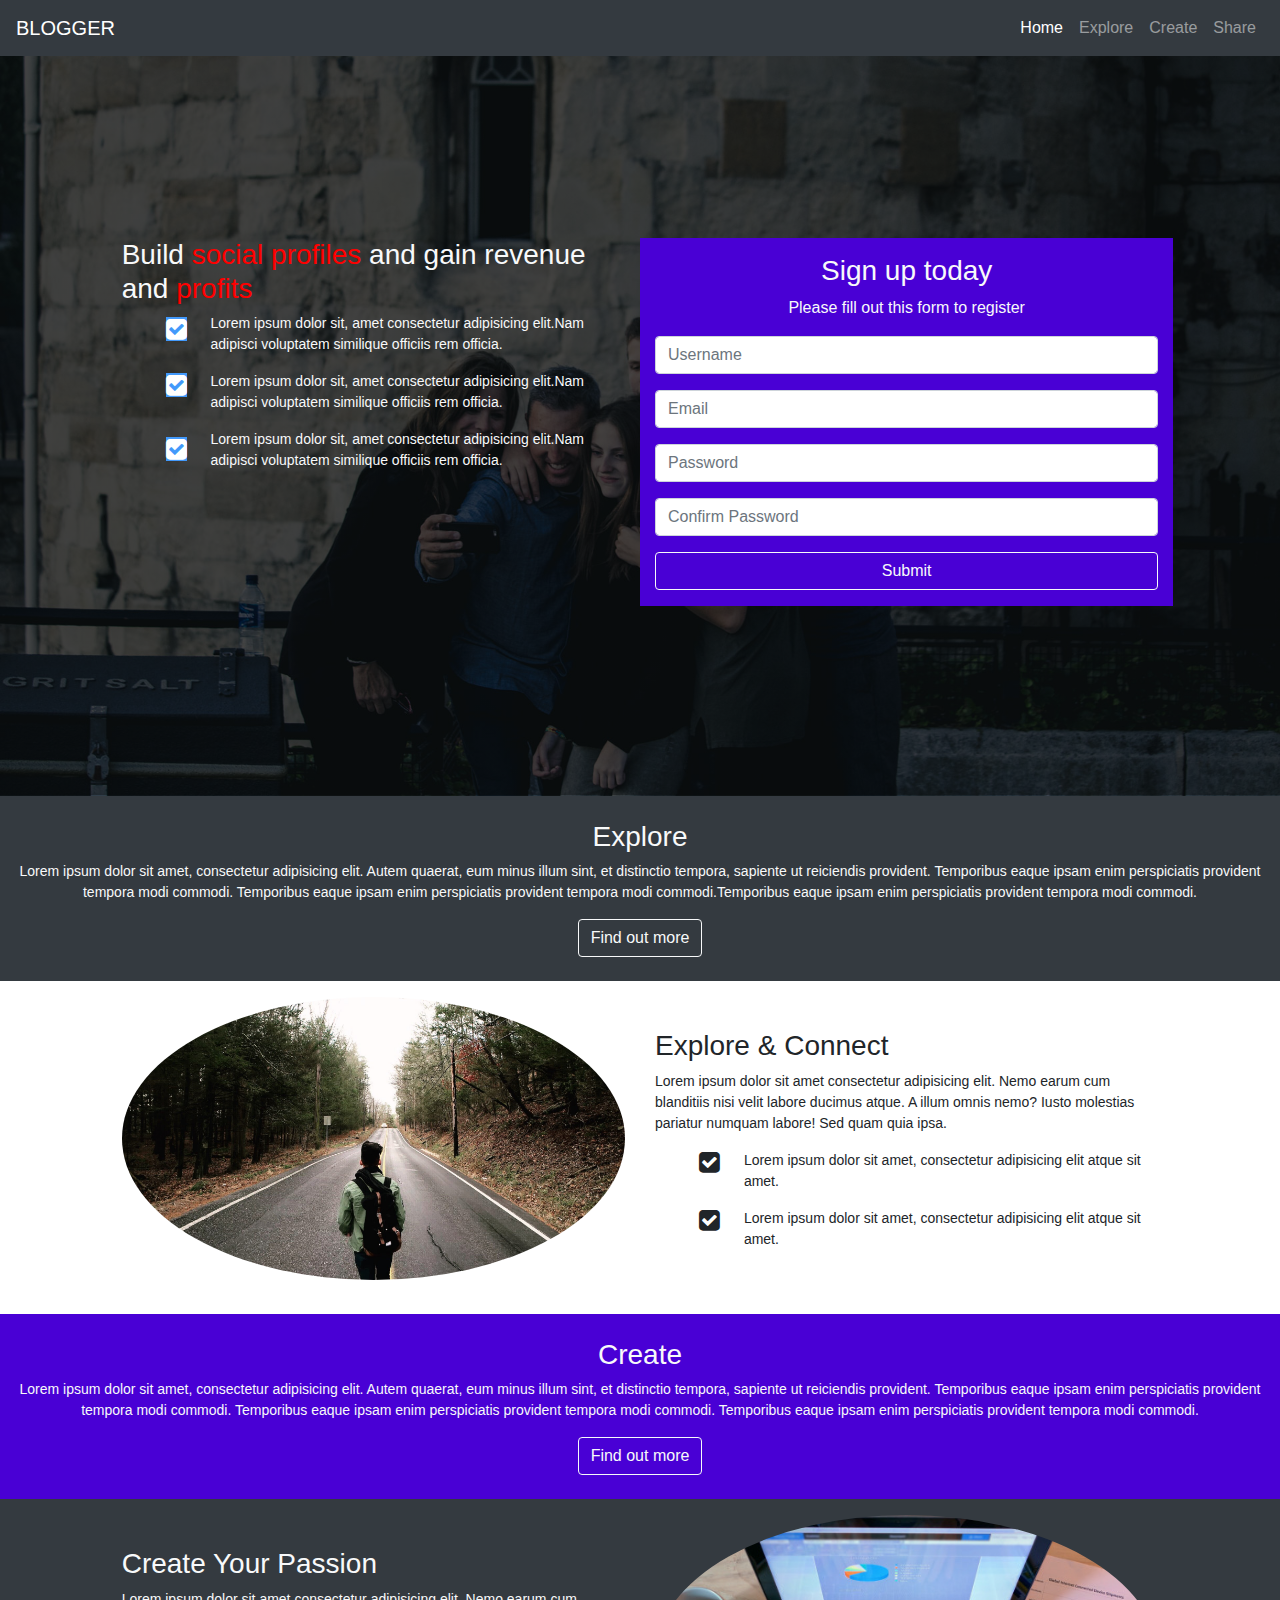
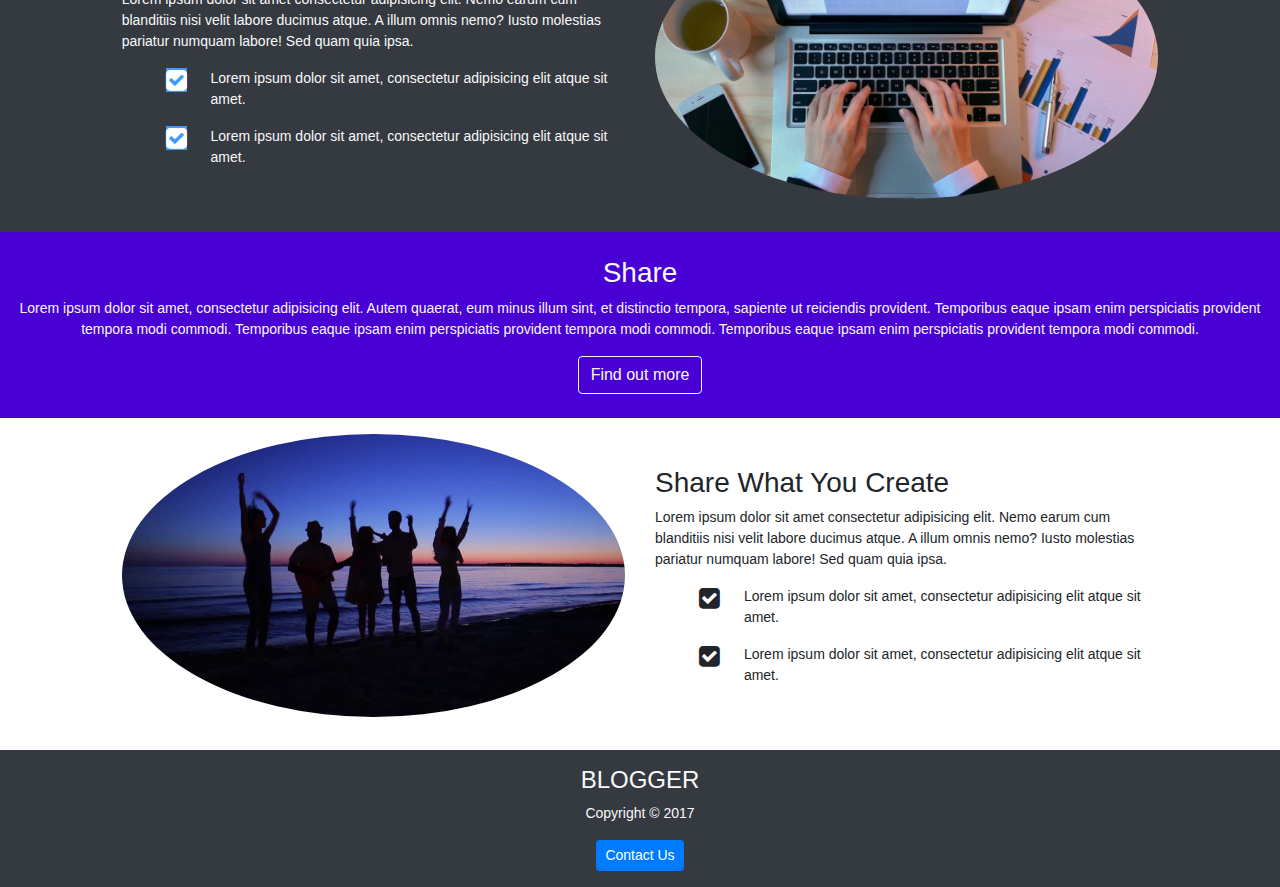
<file: Bootstrap-Responsive/index.html>
<!doctype html>
<html lang="en">

<head>
    <meta charset="utf-8">
    <meta name="viewport" content="width=device-width, initial-scale=1, shrink-to-fit=no">

    <link rel="stylesheet" href="https://maxcdn.bootstrapcdn.com/bootstrap/4.0.0/css/bootstrap.min.css"
        integrity="sha384-Gn5384xqQ1aoWXA+058RXPxPg6fy4IWvTNh0E263XmFcJlSAwiGgFAW/dAiS6JXm" crossorigin="anonymous">
    <link rel="stylesheet" href="https://stackpath.bootstrapcdn.com/font-awesome/4.7.0/css/font-awesome.min.css">
    <link rel="stylesheet" href="style.css">
    <link rel="stylesheet" href="https://cdnjs.cloudflare.com/ajax/libs/font-awesome/4.7.0/css/font-awesome.min.css">

    <title>Challenge 06 Bootstrap</title>
</head>

<body data-spy="scroll" data-target=".navbar" data-offset="50">
    <!--navbar-->
    <nav class="navbar navbar-expand-md navbar-dark bg-dark fixed-top">
        <a class="navbar-brand text-uppercase" href="#">Blogger</a>
        <button class="navbar-toggler" type="button" data-toggle="collapse" data-target="#navbarNav"
            aria-controls="navbarNav" aria-expanded="false" aria-label="Toggle navigation">
            <span class="navbar-toggler-icon"></span>
        </button>
        <div class="collapse navbar-collapse" id="navbarNav">
            <ul class="navbar-nav ml-auto">
                <li class="nav-item">
                    <a class="nav-link active" href="#home">Home</a>
                </li>
                <li class="nav-item">
                    <a class="nav-link" href="#explore">Explore</a>
                </li>
                <li class="nav-item">
                    <a class="nav-link" href="#create">Create</a>
                </li>
                <li class="nav-item">
                    <a class="nav-link" href="#share">Share</a>
                </li>
            </ul>
        </div>
    </nav>
    <!--header-->
    <div class="container-fluid">
        <div class="row mt-5 bg-image d-flex justify-content-center" id="home">
            <div class="col-12 space"></div>
            <div class="col-5 d-none d-lg-block">
                <h3 class="text-light"> Build<span class="red"> social profiles</span> and gain revenue
                    and <span class="red"> profits</span></h3>
                <div class="row">
                    <div class="col-1 offset-1">
                        <i class="fa fa-check-square mt-1 mb-4 icon-blue" style="font-size:24px"></i>
                        <i class="fa fa-check-square mt-2 mb-4 icon-blue" style="font-size:24px"></i>
                        <i class="fa fa-check-square mt-3 mb-4 icon-blue" style="font-size:24px"></i>
                    </div>
                    <div class="col-10 text-light size-sm">
                        <p>Lorem ipsum dolor sit, amet consectetur adipisicing elit.Nam adipisci
                            voluptatem similique officiis rem officia.</p>
                        <p>Lorem ipsum dolor sit, amet consectetur adipisicing elit.Nam adipisci
                            voluptatem similique officiis rem officia.</p>
                        <p>Lorem ipsum dolor sit, amet consectetur adipisicing elit.Nam adipisci
                            voluptatem similique officiis rem officia.</p>
                    </div>
                </div>
            </div>
            <div class="col-lg-5 col-md-10 col-sm-12 purple">
                <h3 class="text-center text-light pt-3">Sign up today</h3>
                <p class="text-center text-light">Please fill out this form to register</p>
                <form>
                    <div class="form-group">
                        <input type="text" class="form-control" placeholder="Username">
                    </div>
                    <div class="form-group">
                        <input type="email" class="form-control" placeholder="Email">
                    </div>
                    <div class="form-group">
                        <input type="password" class="form-control" placeholder="Password">
                    </div>
                    <div class="form-group">
                        <input type="password" class="form-control" placeholder="Confirm Password">
                    </div>
                    <div class="form-group">
                        <button type="submit" class="btn btn-outline-light btn-block">Submit</button>
                    </div>
                </form>
            </div>
            <div class="col-12 space"></div>
        </div>
        <!--section1-Explore-->
        <div class="row d-flex justify-content-center text-center text-light bg-dark py-4" id="explore">
            <div class="col-sm-12">
                <h3>Explore</h3>
                <p class="size-sm">Lorem ipsum dolor sit amet, consectetur adipisicing elit. Autem quaerat, eum minus
                    illum sint, et distinctio tempora, sapiente ut reiciendis provident. Temporibus eaque ipsam enim
                    perspiciatis provident tempora modi commodi. Temporibus eaque ipsam enim
                    perspiciatis provident tempora modi commodi.Temporibus eaque ipsam enim
                    perspiciatis provident tempora modi commodi.</p>
                <button type="submit" class="btn btn-outline-light btn-md">Find out more</button>
            </div>
        </div>
        <!--section2-->
        <div class="row d-flex justify-content-center" id="explore">
            <div class="col-sm-10 col-lg-5 py-3">
                <img src="./images/explore-section11.jpg" class="rounded-circle mx-auto d-block"
                    style="max-width: 100%; height: auto;" />
            </div>
            <div class="col-sm-10 col-lg-5 my-5">
                <h3>Explore & Connect</h3>
                <p class="size-sm">Lorem ipsum dolor sit amet consectetur adipisicing elit. Nemo earum cum blanditiis
                    nisi velit labore ducimus atque. A illum omnis nemo? Iusto molestias pariatur numquam labore! Sed
                    quam quia ipsa.</p>
                <div class="row">
                    <div class="col-1 col-sm-1 offset-sm-1">
                        <i class="fa fa-check-square" style="font-size:24px"></i>
                    </div>
                    <div class="col-10">
                        <p class="size-sm">Lorem ipsum dolor sit amet, consectetur adipisicing elit atque sit amet.</p>
                    </div>
                </div>
                <div class="row">
                    <div class="col-1 col-sm-1 offset-sm-1">
                        <i class="fa fa-check-square" style="font-size:24px"></i>
                    </div>
                    <div class="col-10">
                        <p class="size-sm">Lorem ipsum dolor sit amet, consectetur adipisicing elit atque sit amet.</p>
                    </div>
                </div>
            </div>
        </div>
        <!--section3-Create-->
        <div class="row d-flex justify-content-center text-center text-light purple py-4" id="create">
            <div class="col">
                <h3>Create</h3>
                <p class="size-sm">Lorem ipsum dolor sit amet, consectetur adipisicing elit. Autem quaerat, eum
                    minus illum sint, et distinctio tempora, sapiente ut reiciendis provident. Temporibus eaque
                    ipsam enim perspiciatis provident tempora modi commodi. Temporibus eaque ipsam enim
                    perspiciatis provident tempora modi commodi. Temporibus eaque ipsam enim
                    perspiciatis provident tempora modi commodi.</p>
                <button type="submit" class="btn btn-outline-light btn-md">Find out more</button>
            </div>
        </div>
        <!--section4-->
        <div class="row d-flex justify-content-center bg-dark text-light" id="create">
            <div class="col-sm-10 col-lg-5 my-5">
                <h3 class="text-capitalize">Create your passion</h3>
                <p class="size-sm">Lorem ipsum dolor sit amet consectetur adipisicing elit. Nemo earum cum blanditiis
                    nisi velit labore ducimus atque. A illum omnis nemo? Iusto molestias pariatur numquam labore! Sed
                    quam quia ipsa.</p>
                <div class="row">
                    <div class="col-1 col-sm-1 offset-sm-1">
                        <i class="fa fa-check-square icon-blue" style="font-size:24px"></i>
                    </div>
                    <div class="col-10">
                        <p class="size-sm">Lorem ipsum dolor sit amet, consectetur adipisicing elit atque sit amet.</p>
                    </div>
                </div>
                <div class="row">
                    <div class="col-1 col-sm-1 offset-sm-1">
                        <i class="fa fa-check-square icon-blue" style="font-size:24px"></i>
                    </div>
                    <div class="col-10">
                        <p class="size-sm">Lorem ipsum dolor sit amet, consectetur adipisicing elit atque sit amet.</p>
                    </div>
                </div>
            </div>
            <div class="col-sm-10 col-lg-5 py-3">
                <img src="./images/create-section11.jpg" class="rounded-circle mx-auto d-block"
                    style="max-width: 100%; height: auto;" />
            </div>
        </div>
        <!--section5-Share-->
        <div class="row d-flex justify-content-center text-center text-light purple py-4" id="share">
            <div class="col">
                <h3>Share</h3>
                <p class="size-sm">Lorem ipsum dolor sit amet, consectetur adipisicing elit. Autem quaerat, eum
                    minus illum sint, et distinctio tempora, sapiente ut reiciendis provident. Temporibus eaque
                    ipsam enim perspiciatis provident tempora modi commodi. Temporibus eaque ipsam enim
                    perspiciatis provident tempora modi commodi. Temporibus eaque ipsam enim
                    perspiciatis provident tempora modi commodi.</p>
                <button type="submit" class="btn btn-outline-light btn-md">Find out more</button>
            </div>
        </div>
        <!--section6-->
        <div class="row d-flex justify-content-center" id="share">
            <div class="col-sm-10 col-lg-5 py-3">
                <img src="./images/share-section11.jpg" class="rounded-circle mx-auto d-block"
                    style="max-width: 100%; height: auto;" />
            </div>
            <div class="col-sm-10 col-lg-5 my-5">
                <h3 class="text-capitalize">Share what you create</h3>
                <p class="size-sm">Lorem ipsum dolor sit amet consectetur adipisicing elit. Nemo earum cum blanditiis
                    nisi velit labore ducimus atque. A illum omnis nemo? Iusto molestias pariatur numquam labore! Sed
                    quam quia ipsa.</p>
                <div class="row">
                    <div class="col-1 col-sm-1 offset-sm-1">
                        <i class="fa fa-check-square" style="font-size:24px"></i>
                    </div>
                    <div class="col-10">
                        <p class="size-sm">Lorem ipsum dolor sit amet, consectetur adipisicing elit atque sit amet.</p>
                    </div>
                </div>
                <div class="row">
                    <div class="col-1 col-sm-1 offset-sm-1">
                        <i class="fa fa-check-square" style="font-size:24px"></i>
                    </div>
                    <div class="col-10">
                        <p class="size-sm">Lorem ipsum dolor sit amet, consectetur adipisicing elit atque sit amet.</p>
                    </div>
                </div>
            </div>
        </div>
        <!--footer-->
        <div class="row d-flex justify-content-center text-center text-light bg-dark py-3">
            <div class="col">
                <h4 class="text-uppercase">Blogger</h4>
                <p class="size-sm">Copyright &copy 2017</p>
                <button type="submit" class="btn btn-primary btn-sm">Contact Us</button>
            </div>
        </div>
    </div>


    <script src="https://code.jquery.com/jquery-3.2.1.slim.min.js"
        integrity="sha384-KJ3o2DKtIkvYIK3UENzmM7KCkRr/rE9/Qpg6aAZGJwFDMVNA/GpGFF93hXpG5KkN"
        crossorigin="anonymous"></script>
    <script src="https://cdnjs.cloudflare.com/ajax/libs/popper.js/1.12.9/umd/popper.min.js"
        integrity="sha384-ApNbgh9B+Y1QKtv3Rn7W3mgPxhU9K/ScQsAP7hUibX39j7fakFPskvXusvfa0b4Q"
        crossorigin="anonymous"></script>
    <script src="https://maxcdn.bootstrapcdn.com/bootstrap/4.0.0/js/bootstrap.min.js"
        integrity="sha384-JZR6Spejh4U02d8jOt6vLEHfe/JQGiRRSQQxSfFWpi1MquVdAyjUar5+76PVCmYl"
        crossorigin="anonymous"></script>

</body>

</html>
</file>
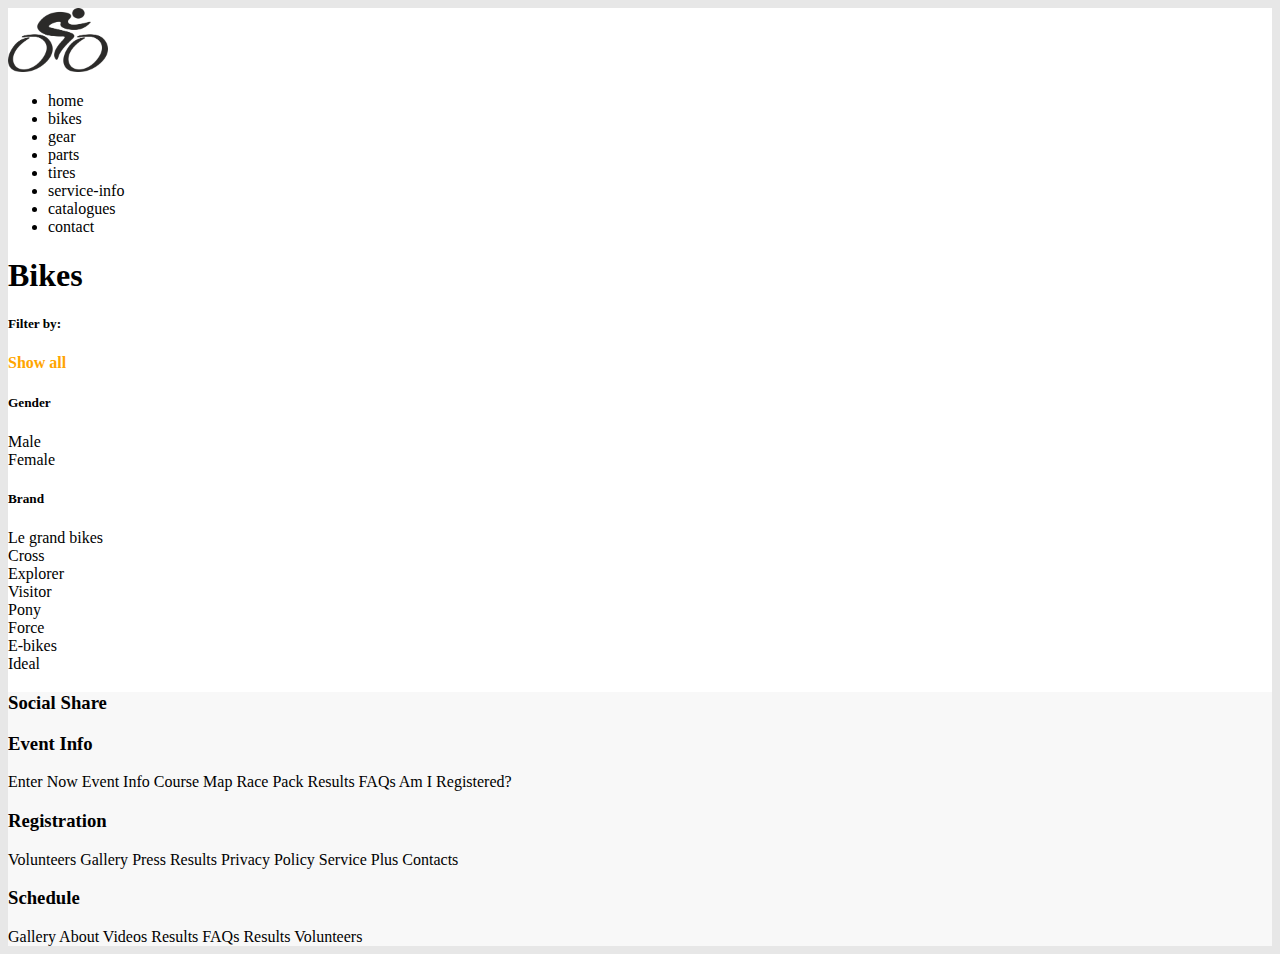
<file: JS-BikeShop/index.html>
<!DOCTYPE html>
<html>

<head>
    <title>Bikes</title>
    <meta name="keywords" content="html,css,javaScript">
    <meta name="description" content="Bikes">
    <meta name="author" content="">
    <meta charset="utf-8">
    <meta name="viewport" content="width=device-width,initial-scale=1.0">
    <!-- Latest compiled and minified BOOTSTRAP CSS -->
    <link href="https://cdn.jsdelivr.net/npm/bootstrap@5.0.1/dist/css/bootstrap.min.css" rel="stylesheet"
        integrity="sha384-+0n0xVW2eSR5OomGNYDnhzAbDsOXxcvSN1TPprVMTNDbiYZCxYbOOl7+AMvyTG2x" crossorigin="anonymous">
    <script src="https://cdn.jsdelivr.net/npm/bootstrap@5.0.1/dist/js/bootstrap.bundle.min.js"
        integrity="sha384-gtEjrD/SeCtmISkJkNUaaKMoLD0//ElJ19smozuHV6z3Iehds+3Ulb9Bn9Plx0x4"
        crossorigin="anonymous"></script>
    <!-- Local CSS -->
    <link rel="stylesheet" type="text/css" href="css/style.css">
    <!-- Font-awesome 5 cdn -->
    <link rel="stylesheet" href="https://use.fontawesome.com/releases/v5.7.2/css/all.css"
        integrity="sha384-fnmOCqbTlWIlj8LyTjo7mOUStjsKC4pOpQbqyi7RrhN7udi9RwhKkMHpvLbHG9Sr" crossorigin="anonymous">
    <link rel="stylesheet" type="text/css" href="https://fontawesome.com/v5.15/icons/twitter-square?style=brands">
</head>

<body>
    <!-- start here -->
    <div class="container">
        <nav class="navbar navbar-expand-lg border-bottom">
            <a class="navbar-brand" href="#"><img src="img/logo.png" style="width: 100px;"></a>
            <div class="collapse navbar-collapse d-flex justify-content-evenly">
                <ul class="navbar-nav mb-2 text-uppercase fw-bold text-dark d-flex justify-content-evenly"
                    id="navbarMenu">
                    <li class="nav-item orangeHover grayHover">
                        <a class="nav-link black" href="#">home</a>
                    </li>
                    <li class="nav-item orangeHover grayHover">
                        <a class="nav-link black" href="#">bikes</a>
                    </li>
                    <li class="nav-item orangeHover grayHover">
                        <a class="nav-link black" href="#">gear</a>
                    </li>
                    <li class="nav-item orangeHover grayHover">
                        <a class="nav-link black" href="#">parts</a>
                    </li>
                    <li class="nav-item orangeHover grayHover">
                        <a class="nav-link black" href="#">tires</a>
                    </li>
                    <li class="nav-item orangeHover grayHover">
                        <a class="nav-link black" href="#">service-info</a>
                    </li>
                    <li class="nav-item orangeHover grayHover">
                        <a class="nav-link black" href="#">catalogues</a>
                    </li>
                    <li class="nav-item orangeHover grayHover">
                        <a class="nav-link black" href="#">contact</a>
                    </li>
                </ul>
                <div class="d-flex justify-content-between orangeHover">
                    <a href="#" class="black mx-3"><i class="fas fa-search"></i></a>
                    <a href="#" class="black"><i class="fas fa-shopping-bag"></i></a>
                </div>
            </div>
        </nav>

        <div class="row my-3">
            <div class="col-12 border-bottom">
                <h1 class="m-3">Bikes</h1>
            </div>
        </div>

        <div class="row">
            <div class="col-3">
                <h5 class="fw-bold">Filter by:</h5>
                <div class="onHover border-bottom">
                    <div class="d-flex justify-content-between removeOrange orange bold pb-2" id="showAll">Show all
                        <span class="badge badgeShowAll bg-warning rounded-pill bg-secondary"></span>
                    </div>
                </div>

                <h5 class="fw-bold py-2">Gender</h5>
                <div class="onHover">
                    <div class="d-flex justify-content-between removeOrange pb-2" id="male">Male
                        <span class="badge badgeMale rounded-pill bg-secondary"></span>
                    </div>
                </div>
                <div class="onHover border-bottom">
                    <div class="d-flex justify-content-between removeOrange pb-3" id="female">Female
                        <span class="badge badgeFemale rounded-pill bg-secondary"></span>
                    </div>
                </div>

                <h5 class="fw-bold py-3">Brand</h5>
                <div class="onHover">
                    <div class="d-flex justify-content-between removeOrange text-uppercase pb-2" id="leGrandBikes">Le
                        grand
                        bikes
                        <span class="badge badgeLeGrandBikes rounded-pill bg-secondary"></span>
                    </div>
                </div>
                <div class="onHover">
                    <div class="d-flex justify-content-between removeOrange text-uppercase pb-2" id="cross">Cross
                        <span class="badge badgeCross rounded-pill bg-secondary"></span>
                    </div>
                </div>
                <div class="onHover">
                    <div class="d-flex justify-content-between removeOrange text-uppercase pb-2" id="explorer">Explorer
                        <span class="badge badgeExplorer rounded-pill bg-secondary"></span>
                    </div>
                </div>
                <div class="onHover">
                    <div class="d-flex justify-content-between removeOrange text-uppercase pb-2" id="visitor">Visitor
                        <span class="badge badgeVisitor rounded-pill bg-secondary"></span>
                    </div>
                </div>
                <div class="onHover">
                    <div class="d-flex justify-content-between removeOrange text-uppercase pb-2" id="pony">Pony
                        <span class="badge badgePony rounded-pill bg-secondary"></span>
                    </div>
                </div>
                <div class="onHover">
                    <div class="d-flex justify-content-between removeOrange text-uppercase pb-2" id="force">Force
                        <span class="badge badgeForce rounded-pill bg-secondary"></span>
                    </div>
                </div>
                <div class="onHover">
                    <div class="d-flex justify-content-between removeOrange text-uppercase pb-2" id="eBikes">E-bikes
                        <span class="badge badgeeBikes rounded-pill bg-secondary"></span>
                    </div>
                </div>
                <div class="onHover">
                    <div class="d-flex justify-content-between removeOrange text-uppercase pb-2" id="ideal">Ideal
                        <span class="badge badgeIdeal rounded-pill bg-secondary"></span>
                    </div>
                </div>
            </div>

            <div class="col-9">
                <div class="row" id="bikesContainer">
                    <!--<div class="col-4">
                            <div class="card">
                                <img src="img/${bike.image}.png" class="card-img-top px-3" style="height: 160px;">
                                <div class="card-body orange" style="height: 80px;">
                                    <h6>${bike.name}</h6>
                                    <p>${bike.price} $</p>
                                </div>
                            </div>
                        </div>  -->
                </div>
            </div>
        </div>

        <div class="row py-5 mt-5 lightgray">
            <div class="col-3">
                <h3>Social Share</h3>
                <div class="hoverGray pt-3">
                    <a href="" class="orange"><i class="fab fa-facebook-square fa-2x m-1"></i></a>
                    <a href="" class="orange"><i class="fab fa-instagram fa-2x m-1"></i></a>
                    <a href="" class="orange"><i class="fab fa-twitter-square fa-2x m-1"></i></a>
                    <a href="" class="orange"><i class="fab fa-linkedin fa-2x m-1"></i></a>
                </div>
            </div>
            <div class="col-3 border-start d-flex flex-column orangeHover">
                <h3>Event Info</h3>
                <a href="#" class="black">Enter Now</a>
                <a href="#" class="black">Event Info</a>
                <a href="#" class="black">Course Map</a>
                <a href="#" class="black">Race Pack</a>
                <a href="#" class="black">Results</a>
                <a href="#" class="black">FAQs</a>
                <a href="#" class="black">Am I Registered?</a>
            </div>
            <div class="col-3 border-start d-flex flex-column orangeHover">
                <h3>Registration</h3>
                <a href="#" class="black">Volunteers</a>
                <a href="#" class="black">Gallery</a>
                <a href="#" class="black">Press</a>
                <a href="#" class="black">Results</a>
                <a href="#" class="black">Privacy Policy</a>
                <a href="#" class="black">Service Plus</a>
                <a href="#" class="black">Contacts</a>
            </div>
            <div class="col-3 border-start d-flex flex-column orangeHover">
                <h3>Schedule</h3>
                <a href="#" class="black">Gallery</a>
                <a href="#" class="black">About</a>
                <a href="#" class="black">Videos</a>
                <a href="#" class="black">Results</a>
                <a href="#" class="black">FAQs</a>
                <a href="#" class="black">Results</a>
                <a href="#" class="black">Volunteers</a>
            </div>
        </div>
    </div>

    <!-- jQuery library -->
    <script src="https://cdnjs.cloudflare.com/ajax/libs/jquery/3.3.1/jquery.js"></script>
    <!-- Latest compiled JavaScript -->
    <script src="https://maxcdn.bootstrapcdn.com/bootstrap/3.3.7/js/bootstrap.min.js"></script>
    <!-- <script src="js/products.js"></script> -->
    <script src="js/main.js"></script>
</body>

</html>
</file>
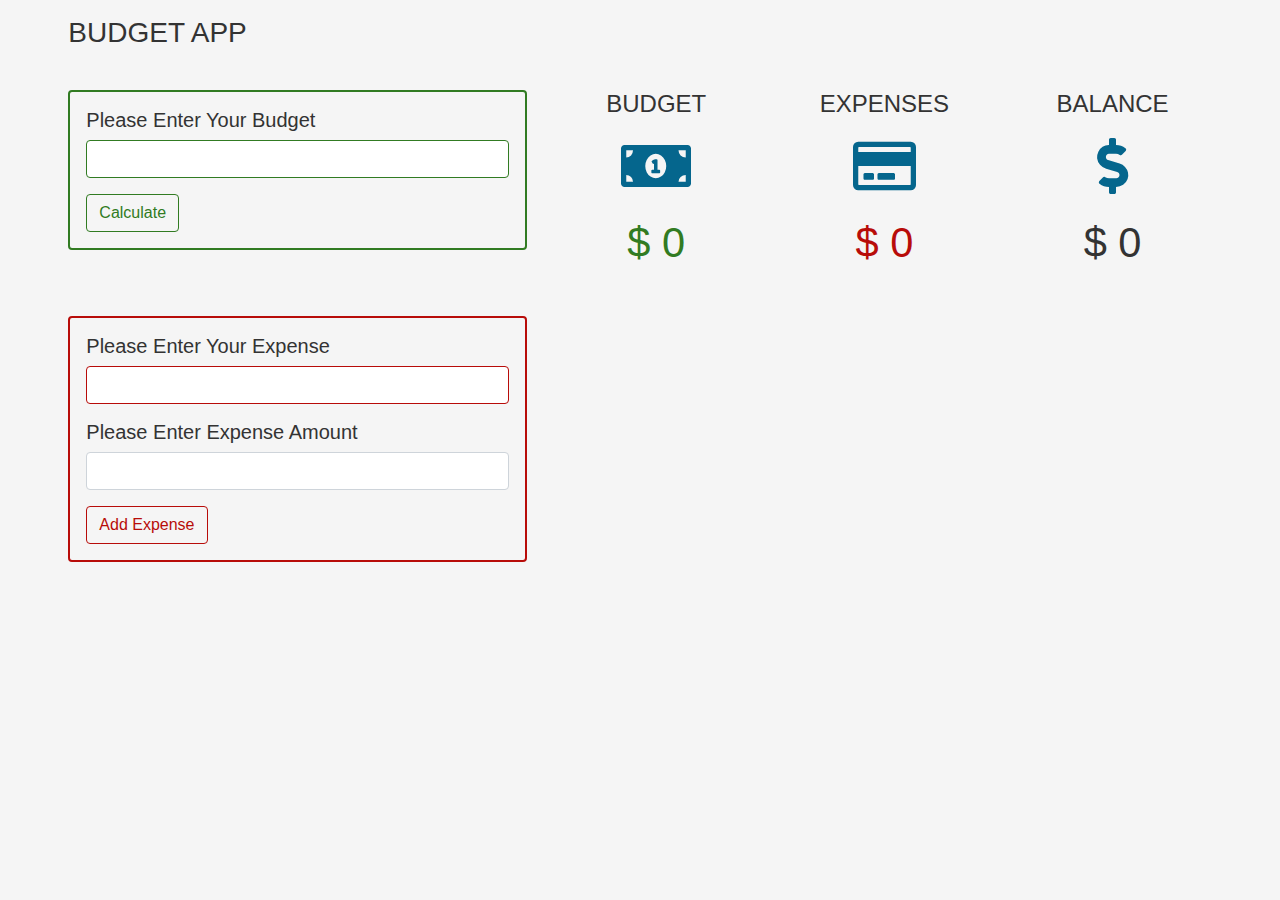
<file: JS-BudgetCacuator/index.html>
<!DOCTYPE html>
<html lang="en">

<head>
	<meta charset="UTF-8">
	<meta name="viewport" content="width=device-width, initial-scale=1.0">
	<meta http-equiv="X-UA-Compatible" content="ie=edge">
	<!-- bootstrap css -->
	<link rel="stylesheet" href="css/bootstrap.min.css">
	<!-- main css -->
	<link rel="stylesheet" href="css/main.css">
	<!-- google fonts -->
	<link href="https://fonts.googleapis.com/css?family=Courgette" rel="stylesheet">

	<!-- font awesome -->
	<link rel="stylesheet" href="css/all.css">
	<link rel="stylesheet" href="https://fontawesome.com/v5.6.3/icons/edit">
	<link rel="stylesheet" href="https://fontawesome.com/v4.7.0/icon/trash">
	
	<title>budget app</title>
	<style>
</style>
</head>

<body>
	<div class="container-fluid">
		<div class="row">
			<div class="col-11 mx-auto pt-3">
				<!-- title -->
				<h3 class="text-uppercase mb-4">budget app</h3>
				<div class="row">
					<div class="col-md-5 my-3">
						<!-- budget feedback -->
						<div class="budget-feedback alert alert-danger text-capitalize">Value cannot be empty or negative</div>
						<!-- budget form -->
						<form id="budget-form" class=" budget-form">
							<h5 class="text-capitalize">please enter your budget</h5>
							<div class="form-group">
								<input type="number" class="form-control budget-input" id="budget-input">
							</div>
							<!-- submit button -->
							<button type="submit" class="btn text-capitalize budget-submit" id="budget-submit">calculate</button>
						</form>
					</div>
					<div class="col-md-7">
						<!-- app info -->
						<div class="row my-3">
							<div class="col-4 text-center mb-2">
								<h6 class="text-uppercase info-title">budget</h6>
								<span class="budget-icon"><i class="fas fa-money-bill-alt"></i></span>
								<h4 class="text-uppercase mt-2 budget" id="budget"><span>$ </span><span id="budget-amount">0</span></h4>
							</div>
							<div class="col-4 text-center">
								<h6 class="text-uppercase info-title">expenses</h6>
								<span class="expense-icon"><i class="far fa-credit-card"></i></span>
								<h4 class="text-uppercase mt-2 expense" id="expense"><span>$ </span><span id="expense-amount">0</span></h4>
							</div>
							<div class="col-4 text-center">
								<h6 class="text-uppercase info-title">balance</h6>
								<span class="balance-icon"><i class="fas fa-dollar-sign"></i></span>
								<h4 class="text-uppercase mt-2 balance" id="balance"> <span>$ </span><span id="balance-amount">0</span></h4>
							</div>
						</div>
					</div>
				</div>

				<div class="row">
					<div class="col-md-5 my-3">
						<!-- expense feedback -->
						<div class="expense-feedback alert alert-danger text-capitalize">expense feedback</div>
						<!-- expense form -->
						<form id="expense-form" class=" expense-form">
							<h5 class="text-capitalize">please enter your expense</h5>
							<div class="form-group">
								<input type="text" class="form-control expense-input" id="expense-input">
							</div>
							<h5 class="text-capitalize">please enter expense amount</h5>
							<div class="form-group">
								<input type="number" class="form-control amount-input" id="amount-input">
							</div>
							<!-- submit button -->
							<button type="submit" class="btn text-capitalize expense-submit" id="expense-submit">add expense</button>
						</form>
					</div>
					<div class="col-md-7 my-3" >
						<table style="display: none; margin: 20px 50px; font-size: 20px;" id="expense-table">
							<tr>
								<th style="padding-right: 120px;">Expense title</th>
								<th style="padding-right: 120px;">Expense value</th>
								<th></th>
							</tr>
							<tbody id="tableBody">

							</tbody>
							
						</table>
						
					</div>
				</div>




			</div>
		</div>
	</div>




	<!-- jquery -->
	<script src="js/jquery-3.3.1.min.js"></script>
	<!-- bootstrap js -->
	<script src="js/bootstrap.bundle.min.js"></script>
	<!-- script js -->
	<script src="js/app.js"></script>
</body>

</html>
</file>
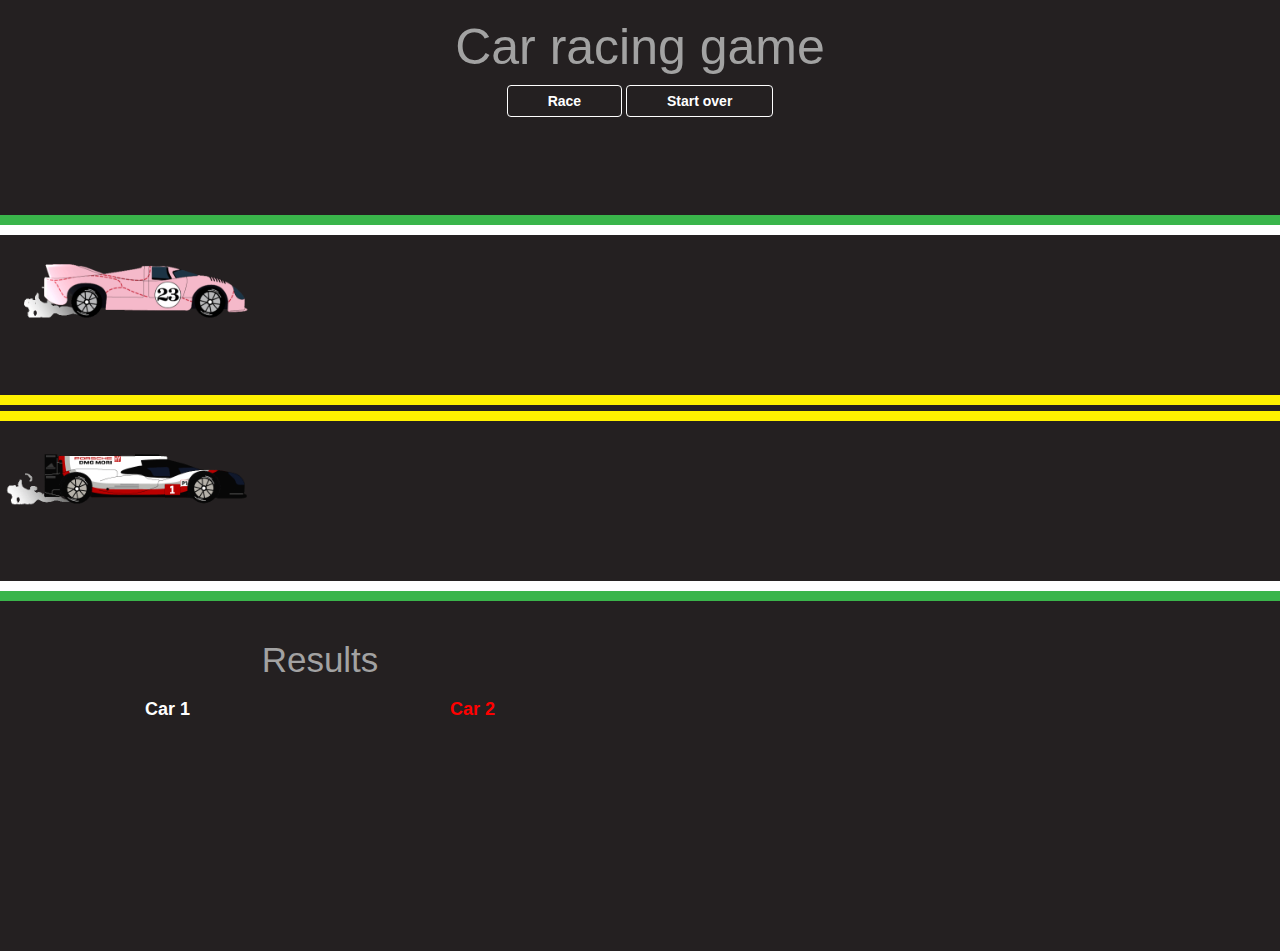
<file: JS-CarRacingGame/index.html>
<!DOCTYPE html>
<html>

<head>
	<title>Car racing game</title>
	<meta name="keywords" content="html,css,lekcii">
	<meta name="description" content="ova e strana za ucenje">
	<meta name="author" content="Kristijan Bobevski">
	<meta charset="utf-8">
	<meta name="viewport" content="width=device-width,initial-scale=1.0">

	<!-- Latest compiled and minified BOOTSTRAP CSS -->
	<link rel="stylesheet" href="https://maxcdn.bootstrapcdn.com/bootstrap/3.3.7/css/bootstrap.min.css">

	<!-- Local CSS -->
	<link rel="stylesheet" type="text/css" href="style.css">

	<!-- Font-awesome 4.7 cdn -->
	<link rel="stylesheet" href="https://stackpath.bootstrapcdn.com/font-awesome/4.7.0/css/font-awesome.min.css">
</head>

<body id="race">
	<!-- write your code here -->
	<div class="container-fluid">
		<div id="countdown"></div>
		<div id="finish"><img src="./img/finish.gif" /></div>


		<div class="partOne row">
			<h1>Car racing game</h1>
			<button class="btn race">Race</button>
			<button class="btn startOver">Start over</button>
		</div>

		<div class="partTwo row">
			<img class="car1" src="./img/car2.gif" />
		</div>

		<div class="partThree row">
			<img class="car2" src="./img/car1.gif" />
		</div>

		<div class="partFour row">
			<div class="col-md-6">
				<h2>Results</h2>
				<div class="row"></div>
				<div class="col-md-6">
					<h4 class="white bold">Car 1</h4>
					<div class="resultsCar1"></div>
				</div>
				<div class="col-md-6">
					<h4 class="red bold">Car 2</h4>
					<div class="resultsCar2"></div>
				</div>
			</div>
			<div class="col-md-6 lastRace">
				<h3 class="space">Results from the previous time you played this game:</h3>
				<div class="row">
					<div class="col-md-12 boxResults">
						<div class="lastCar1"></div>
					</div>
					<div class="col-md-12 boxResults">
						<div class="lastCar2"></div>
					</div>
				</div>
			</div>
		</div>



	</div>

	<!-- jQuery library -->
	<script src="https://cdnjs.cloudflare.com/ajax/libs/jquery/3.3.1/jquery.js"></script>

	<script src="app.js"></script>

	<!-- Latest compiled JavaScript -->
	<script src="https://maxcdn.bootstrapcdn.com/bootstrap/3.3.7/js/bootstrap.min.js"></script>
</body>

</html>
</file>
<file: Bootstrap-Responsive/style.css>
.bg-image {
  background: linear-gradient(rgba(0, 0, 0, 0.7), rgba(0, 0, 0, 0.7)),
    url("images/home.jpg");
  background-position: center;
  background-repeat: no-repeat;
  background-size: cover;
  height: auto;
}
.space {
  height: 190px;
}
.purple {
  background-color: #4900d5;
}
.red {
  color: #ff0000;
}
.size-sm {
  font-size: 14px;
}
.icon-blue {
  background-color: #4299fb;
  color: white;
}
button:focus {
  outline: 1px solid orange;
}
</file>
<file: JS-BikeShop/css/style.css>
body {
  background-color: #e7e7e7;
}

.container {
  background-color: white;
}

.orangeHover :hover {
  color: orange;
}

.grayHover :hover {
  background-color: #f8f8f8;
}

.hoverGray :hover {
  color: gray;
}

.background-orange {
  background-color: orange;
}

.lightgray {
  background-color: #f8f8f8;
}

.orange {
  color: orange;
}

.bold {
  font-weight: bold;
}

.card {
  margin: 10px;
}

.card :hover {
  border: 1px solid orange;
}

.badge {
  width: 30px;
  color: #5c5c5c;
  background-color: #d3d3d3;
}

.black {
  color: black;
  text-decoration: none;
}

.colorChange {
  color: orange;
}

.colorGray {
  color: #5c5c5c;
}

/*use color:orange for the orange color*/
/*use background-color: #d3d3d3; color: #5c5c5c; for the badges*/
/*use color:grey for the social-share icons on hover*/
</file>
<file: JS-BudgetCacuator/css/main.css>
body {
  background: #f5f5f5f5;
  color: #333333;
}
.budget-feedback,
.expense-feedback {
  display: none;
}

.budget-form {
  border: 0.15rem solid #317b22;
  padding: 1rem;
  border-radius: 0.25rem;
}
.expense-form {
  border: 0.15rem solid #b80c09;
  padding: 1rem;
  border-radius: 0.25rem;
}
.budget-submit {
  background: transparent;
  border: 0.1rem solid #317b22;
  color: #317b22;
}
.expense-submit {
  background: transparent;
  border: 0.1rem solid #b80c09;
  color: #b80c09;
}
.expense-submit:hover {
  background: #b80c09;
  color: #f5f5f5f5;
}
.budget-submit:hover {
  background: #317b22;
  color: #333333;
}

.budget-input {
  border: 0.05rem solid #317b22 !important;
}
.expense-input {
  border: 0.05rem solid #b80c09 !important;
}
.expense-amount,
.expense-title {
  color: #b80c09;
}
.edit-icon {
  color: #05668d;
  cursor: pointer;
  font-size: 1rem;
  text-decoration: none !important;
}
.delete-icon {
  color: #b80c09;
  cursor: pointer;
  font-size: 1rem;
  text-decoration: none !important;
}
.edit-icon:hover {
  color: #05668d;
}
.delete-icon:hover {
  color: #b80c09;
}
.showItem {
  display: block;
}
.info-title {
  font-size: 1.5rem;
}
.budget {
  font-size: 1.6rem;
  color: #317b22;
}
.expense {
  font-size: 1.6rem;
  color: #b80c09;
}
.balance {
  font-size: 1.6rem;
}
.budget-icon,
.expense-icon,
.balance-icon {
  font-size: 2.5rem;
  color: #05668d;
}
.showRed {
  color: #b80c09;
}
.showGreen {
  color: #317b22;
}
.showBlack {
  color: #333333;
}
@media screen and (min-width: 992px) {
  .budget {
    font-size: 2.6rem;
    color: #317b22;
  }
  .expense {
    font-size: 2.6rem;
    color: #b80c09;
  }
  .balance {
    font-size: 2.6rem;
  }
  .budget-icon,
  .expense-icon,
  .balance-icon {
    font-size: 3.5rem;
    color: #05668d;
  }
}
.list-item {
  flex: 0 0 33.33%;
  text-align: center;
}
.expense-item {
  height: 2rem;
}
</file>
<file: JS-CarRacingGame/style.css>
#race {
  text-align: center;
  background-color: #242021;
  margin: 0px;
}

h1,
h2,
h3 {
  color: #a2a2a2;
}

h3 {
  font-size: 25px;
}

h2 {
  font-size: 35px;
}

h1 {
  font-size: 50px;
}

#countdown {
  color: white;
  position: absolute;
  left: 46%;
  top: 30%;
  font-size: 150px;
  font-weight: bold;
}

#finish {
  display: none;
  position: absolute;
  left: 40%;
  top: 30%;
  width: 100px;
}

.btn {
  color: white;
  background-color: #242021;
  border: 1px solid white;
  padding: 5px 40px;
  font-weight: bold;
}

.partOne {
  height: 25vh;
  border-bottom: 10px solid #3ab54b;
}

.partTwo {
  height: 20vh;
  border-top: 10px solid white;
  border-bottom: 10px solid #fff100;
  text-align: left !important;
}

.partThree {
  height: 20vh;
  border-top: 10px solid #fff100;
  border-bottom: 10px solid white;
  margin-top: 6px;
  text-align: left !important;
}

.partFour {
  height: 40vh;
  border-top: 10px solid #3ab54b;
  padding-top: 20px;
}

.boxResults {
  border: 1px solid white;
  padding: 10px;
  color: #a2a2a2;
}

.white {
  color: white;
}

.red {
  color: red;
}

.bold {
  font-weight: 700;
}

.space {
  padding-top: 5px;
  padding-bottom: 45px;
}
.car1 {
  color: #ffebf7;
  width: 250px;
  margin-top: -70px;
  margin-left: 0px;
}

.car2 {
  color: #ba0000;
  width: 250px;
  margin-top: -70px;
  margin-left: 0px;
}

.lastRace {
  display: none;
}

/*use these below*/
/*car1 color*/
/*color: #ffebf7;*/

/*car2 color*/
/*color: #ba0000;*/
</file>
